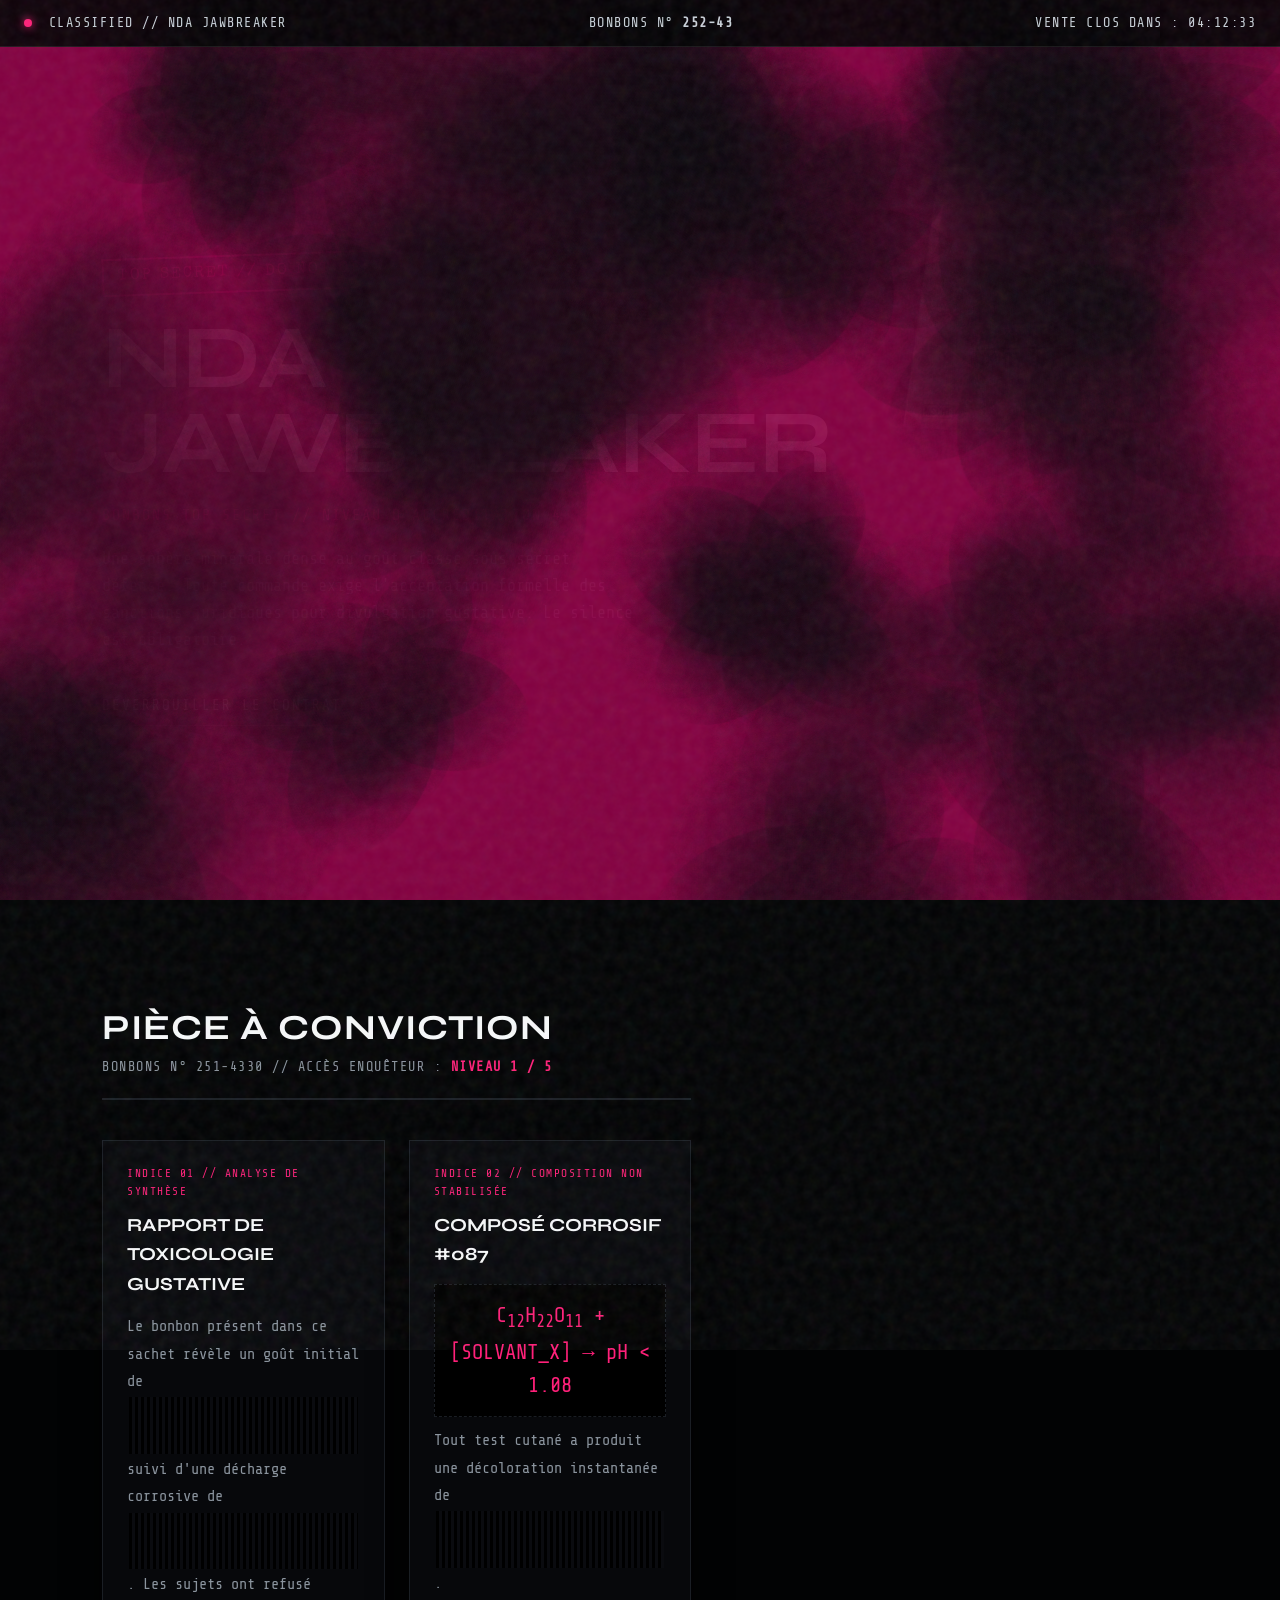
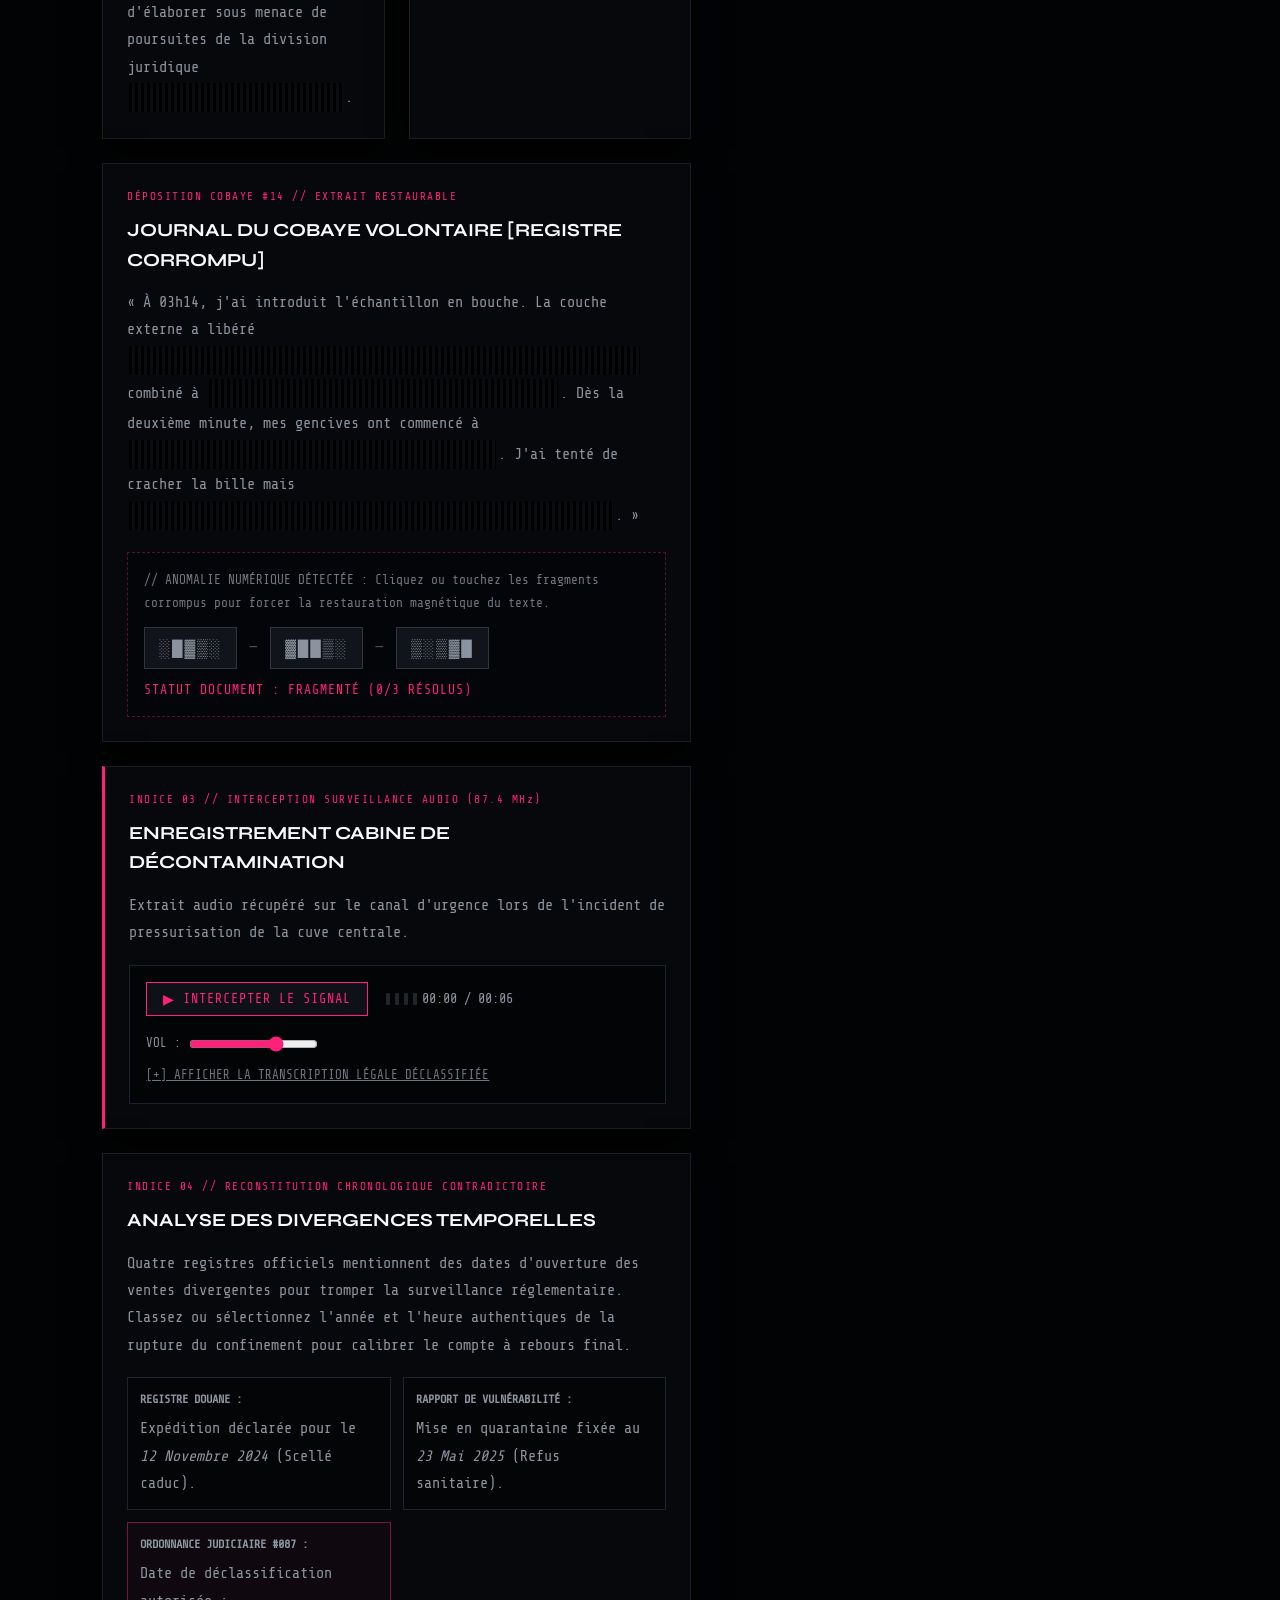
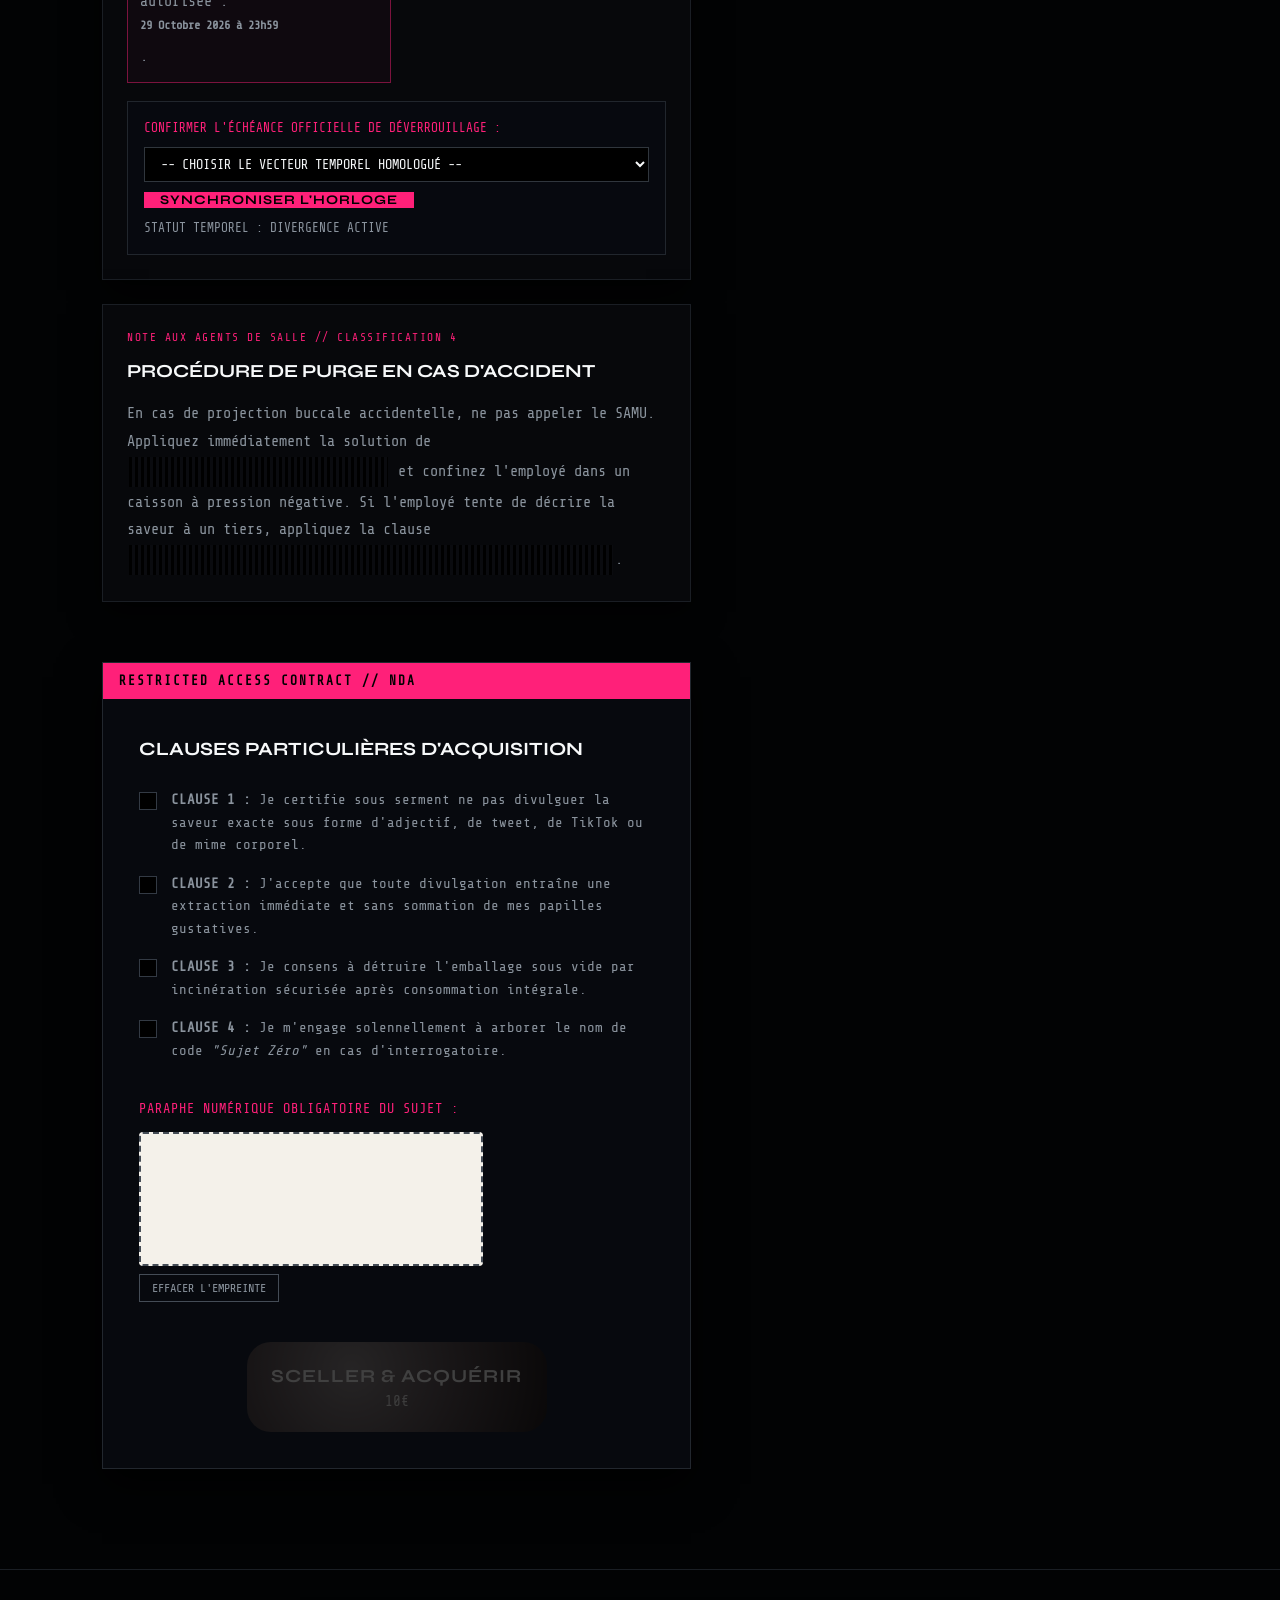
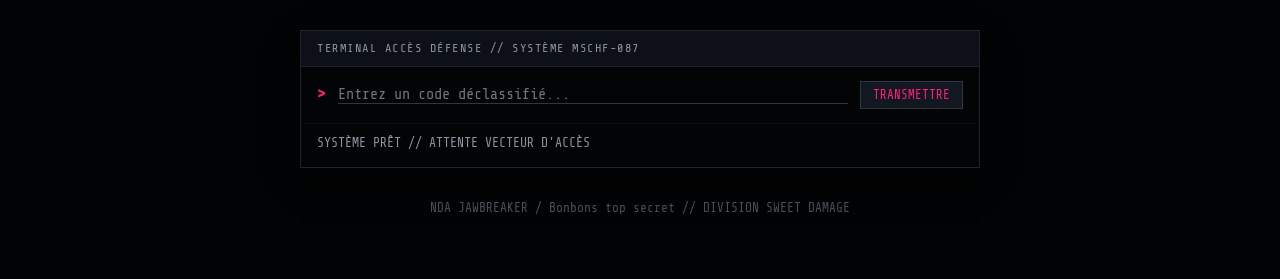
<file: index.html>
<!DOCTYPE html>
<html lang="fr">
<head>
    <meta charset="UTF-8">
    <meta name="viewport" content="width=device-width, initial-scale=1.0">
    <title>DROP #087 : NDA JAWBREAKER // SWEET DAMAGE</title>
    <link rel="preconnect" href="https://fonts.googleapis.com">
    <link rel="preconnect" href="https://fonts.gstatic.com" crossorigin>
    <link href="https://fonts.googleapis.com/css2?family=Share+Tech+Mono&family=Syne:wght@700;800&family=Special+Elite&display=swap" rel="stylesheet">
    <link rel="stylesheet" href="style.css">
</head>
<body class="loading-state">

    <!-- CANVAS INTERACTIF DE BUÉE (DISSIPATION AU CURSEUR) -->
    <canvas id="smoke-canvas" aria-hidden="true"></canvas>

    <!-- FILTRE GRAIN CINÉMA -->
    <div class="grain-overlay" aria-hidden="true"></div>

    <!-- HUD STATUT DROP -->
    <nav class="hud-bar">
        <div class="hud-left">
            <span class="pulse-dot"></span> CLASSIFIED // NDA JAWBREAKER
        </div>
        <div class="hud-center">
            BONBONS N° <strong>252-43</strong>
        </div>
        <div class="hud-right" id="hud-timer">
            VENTE CLOS DANS : <span id="countdown">04:12:87</span>
        </div>
    </nav>

    <!-- ÉLÉMENT PARALLAX FLOTTANT : ENVELOPPE KRAFT SCELLÉE & QR CODE DISSIMULÉ -->
    <aside id="evidence-specimen" aria-label="Pièce à conviction : enveloppe scellée">
        <div class="specimen-card envelope-mode" id="specimen-trigger" role="button" tabindex="0" title="Inspecter l'enveloppe confidentielle">
            <img src="envelope.png" alt="Enveloppe scellée Drop #087 Top Secret" class="envelope-img">
            <div class="qr-glow-hint" aria-hidden="true"></div>
        </div>
    </aside>

    <!-- HERO : PRÉSENTATION DU DROP -->
    <header class="hero-section">
        <div class="stamp-top-secret">TOP SECRET // DO NOT OPEN</div>
        <h1 class="glitch-title" data-text="NDA JAWBREAKER">NDA JAWBREAKER</h1>
        <p class="hero-meta">BONBONS TOP SECRET // NIVEAU D'ACCRÉDITATION 4</p>
        
        <div class="hero-briefing">
            <p>Une sphère minérale dense au goût classé sous secret défense. Toute commande exige l'acceptation formelle des sanctions juridiques pour divulgation gustative. Le silence est obligatoire.</p>
        </div>

        <a href="#contract-dossier" class="cta-scroll">
            <span>DÉVERROUILLER LE CONTRAT</span>
            <div class="arrow-down">↓</div>
        </a>
    </header>

    <!-- SECTION DOSSIER D'INSTRUCTION (ARG, TEXTES CAVIARDÉS & ENQUÊTE) -->
    <section class="dossier-section" id="contract-dossier">
        
        <div class="dossier-header">
            <h2>PIÈCE À CONVICTION</h2>
            <div class="dossier-sub">BONBONS N° 251-4330 // ACCÈS ENQUÊTEUR : <span id="investigation-status-badge">NIVEAU 1 / 5</span></div>
        </div>

        <div class="dossier-grid">
            
            <article class="report-box" id="report-toxicology">
                <span class="badge">INDICE 01 // ANALYSE DE SYNTHÈSE</span>
                <h3>RAPPORT DE TOXICOLOGIE GUSTATIVE</h3>
                <p>Le bonbon présent dans ce sachet révèle un goût initial de <span class="censor-text">CANDY CANE CHIMIQUEMENT PURIFIÉ</span> suivi d'une décharge corrosive de <span class="censor-text">MÉTAL CHAUD, D'OZONE ET D'AMERTUME ARTIFICIELLE</span>. Les sujets ont refusé d'élaborer sous menace de poursuites de la division juridique <span class="censor-text">MSCHF LEGAL DISCIPLINE</span>.</p>
            </article>

            <article class="report-box formula-box" id="report-formula">
                <span class="badge">INDICE 02 // COMPOSITION NON STABILISÉE</span>
                <h3>COMPOSÉ CORROSIF #087</h3>
                <div class="chem-formula">
                    C<sub>12</sub>H<sub>22</sub>O<sub>11</sub> + [SOLVANT_X] &rarr; pH &lt; 1.08
                </div>
                <p class="formula-caption">Tout test cutané a produit une décoloration instantanée de <span class="censor-text">LA SURFACE CELLULAIRE ÉPITHÉLIALE</span>.</p>
            </article>

            <!-- FONCTIONNALITÉ B : DOCUMENTS CORROMPUS INTERACTIFS & DÉCHIFFRABLES -->
            <article class="report-box full-span" id="report-corrupted">
                <span class="badge">DÉPOSITION COBAYE #14 // EXTRAIT RESTAURABLE</span>
                <h3>JOURNAL DU COBAYE VOLONTAIRE [REGISTRE CORROMPU]</h3>
                <p>« À 03h14, j'ai introduit l'échantillon en bouche. La couche externe a libéré <span class="censor-text">UN GOÛT VIOLENT ÉVOQUANT UN MÉDICAMENT D'ENFANCE PÉRIMÉ</span> combiné à <span class="censor-text">DE LA POUSSIÈRE DE CRAIE ET DE SOUFRE</span>. Dès la deuxième minute, mes gencives ont commencé à <span class="censor-text">ENFLER ET DEVENIR FLUORESCENTES SOUS UV</span>. J'ai tenté de cracher la bille mais <span class="censor-text">ELLE ADHÉRAIT AUX TISSUS COMME UNE VENTOUSE MINÉRALE</span>. »</p>
                
                <div class="corrupted-memo-container">
                    <p class="memo-notice">// ANOMALIE NUMÉRIQUE DÉTECTÉE : Cliquez ou touchez les fragments corrompus pour forcer la restauration magnétique du texte.</p>
                    <div class="memo-interactive-row">
                        <span class="corrupt-node" data-target="ALPHA" tabindex="0" role="button" aria-label="Restaurer premier fragment">░█▓▒░</span>
                        <span class="memo-dash">—</span>
                        <span class="corrupt-node" data-target="04" tabindex="0" role="button" aria-label="Restaurer second fragment">▓██▒░</span>
                        <span class="memo-dash">—</span>
                        <span class="corrupt-node" data-target="CLEARED" tabindex="0" role="button" aria-label="Restaurer statut">▒░▒▓█</span>
                    </div>
                    <div class="memo-solution-feedback" id="memo-feedback" aria-live="polite">STATUT DOCUMENT : FRAGMENTÉ (0/3 RÉSOLUS)</div>
                </div>
            </article>

            <!-- FONCTIONNALITÉ C : MESSAGE AUDIO D'INTERCEPTION SECRET -->
            <article class="report-box full-span secret-unlocked-box" id="audio-surveillance-module">
                <span class="badge">INDICE 03 // INTERCEPTION SURVEILLANCE AUDIO (87.4 MHz)</span>
                <h3>ENREGISTREMENT CABINE DE DÉCONTAMINATION</h3>
                <p class="audio-intro">Extrait audio récupéré sur le canal d'urgence lors de l'incident de pressurisation de la cuve centrale.</p>
                
                <div class="classified-audio-player">
                    <div class="audio-controls-row">
                        <button type="button" id="audio-play-btn" class="ctrl-btn" aria-label="Écouter le message classifié">
                            <span class="btn-icon">▶</span> <span class="btn-label">INTERCEPTER LE SIGNAL</span>
                        </button>
                        <div class="audio-track-status">
                            <span class="audio-waveform-bar" aria-hidden="true"></span>
                            <span class="audio-waveform-bar" aria-hidden="true"></span>
                            <span class="audio-waveform-bar" aria-hidden="true"></span>
                            <span class="audio-waveform-bar" aria-hidden="true"></span>
                            <span id="audio-timer-display">00:00 / 00:06</span>
                        </div>
                        <div class="audio-volume-wrap">
                            <label for="audio-volume-slider">VOL :</label>
                            <input type="range" id="audio-volume-slider" min="0" max="1" step="0.05" value="0.7" aria-label="Réglage volume">
                        </div>
                    </div>
                    
                    <button type="button" id="transcript-toggle-btn" class="transcript-btn" aria-expanded="false" aria-controls="audio-transcript-box">
                        [+] AFFICHER LA TRANSCRIPTION LÉGALE DÉCLASSIFIÉE
                    </button>

                    <div id="audio-transcript-box" class="transcript-content hidden" role="region" aria-label="Transcription audio">
                        <p><strong>[AGENT 04 - 03:15:02] :</strong> « La neutralisation a échoué. Le composant s'est solidifié avant dilution. Retenez le protocole d'urgence, la seconde clé d'accès terminale est gravée sous le code <strong>X-RAY-99</strong>. Ne laissez personne sortir de la zone d'emballage ! »</p>
                    </div>
                </div>
            </article>

            <!-- FONCTIONNALITÉ E : CHRONOLOGIE CONTRADICTOIRE & CONCORDANCE -->
            <article class="report-box full-span" id="chronology-puzzle-module">
                <span class="badge">INDICE 04 // RECONSTITUTION CHRONOLOGIQUE CONTRADICTOIRE</span>
                <h3>ANALYSE DES DIVERGENCES TEMPORELLES</h3>
                <p>Quatre registres officiels mentionnent des dates d'ouverture des ventes divergentes pour tromper la surveillance réglementaire. Classez ou sélectionnez l'année et l'heure authentiques de la rupture du confinement pour calibrer le compte à rebours final.</p>

                <div class="divergence-grid">
                    <div class="log-card">
                        <strong>REGISTRE DOUANE :</strong>
                        <p>Expédition déclarée pour le <em>12 Novembre 2024</em> (Scellé caduc).</p>
                    </div>
                    <div class="log-card">
                        <strong>RAPPORT DE VULNÉRABILITÉ :</strong>
                        <p>Mise en quarantaine fixée au <em>23 Mai 2025</em> (Refus sanitaire).</p>
                    </div>
                    <div class="log-card highlight-card">
                        <strong>ORDONNANCE JUDICIAIRE #087 :</strong>
                        <p>Date de déclassification autorisée : <strong>29 Octobre 2026 à 23h59</strong>.</p>
                    </div>
                </div>

                <div class="timeline-verification-box">
                    <label for="timeline-selector">CONFIRMER L'ÉCHÉANCE OFFICIELLE DE DÉVERROUILLAGE :</label>
                    <div class="timeline-input-group">
                        <select id="timeline-selector" aria-label="Sélectionner la date authentique de libération">
                            <option value="">-- CHOISIR LE VECTEUR TEMPOREL HOMOLOGUÉ --</option>
                            <option value="2024-11-12">12/11/2024 (Archive périmée)</option>
                            <option value="2025-05-23">23/05/2025 (Fausse piste sanitaire)</option>
                            <option value="2026-10-29">29/10/2026 (Ordonnance #087 - Réelle)</option>
                            <option value="2027-01-01">01/01/2027 (Projection caduque)</option>
                        </select>
                        <button type="button" id="confirm-timeline-btn" class="verify-btn">SYNCHRONISER L'HORLOGE</button>
                    </div>
                    <div id="timeline-feedback" class="verification-output" aria-live="polite">STATUT TEMPOREL : DIVERGENCE ACTIVE</div>
                </div>
            </article>

            <article class="report-box full-span">
                <span class="badge">NOTE AUX AGENTS DE SALLE // CLASSIFICATION 4</span>
                <h3>PROCÉDURE DE PURGE EN CAS D'ACCIDENT</h3>
                <p>En cas de projection buccale accidentelle, ne pas appeler le SAMU. Appliquez immédiatement la solution de <span class="censor-text">BICARBONATE CONCENTRÉ À 40%</span> et confinez l'employé dans un caisson à pression négative. Si l'employé tente de décrire la saveur à un tiers, appliquez la clause <span class="censor-text">D'EXTRACTION RADICALE DU LARYNX PAR VOIE AMBULATOIRE</span>.</p>
            </article>

        </div>

        <!-- CONTRAT NDA (EXISTANT SÉCURISÉ) -->
        <div class="contract-container">
            <div class="contract-ribbon">RESTRICTED ACCESS CONTRACT // NDA</div>
            <div class="contract-body">
                <h3>CLAUSES PARTICULIÈRES D'ACQUISITION</h3>
                
                <ul class="nda-list">
                    <li>
                        <label>
                            <input type="checkbox" class="nda-checkbox">
                            <span><strong>CLAUSE 1 :</strong> Je certifie sous serment ne pas divulguer la saveur exacte sous forme d'adjectif, de tweet, de TikTok ou de mime corporel.</span>
                        </label>
                    </li>
                    <li>
                        <label>
                            <input type="checkbox" class="nda-checkbox">
                            <span><strong>CLAUSE 2 :</strong> J'accepte que toute divulgation entraîne une extraction immédiate et sans sommation de mes papilles gustatives.</span>
                        </label>
                    </li>
                    <li>
                        <label>
                            <input type="checkbox" class="nda-checkbox">
                            <span><strong>CLAUSE 3 :</strong> Je consens à détruire l'emballage sous vide par incinération sécurisée après consommation intégrale.</span>
                        </label>
                    </li>
                    <li>
                        <label>
                            <input type="checkbox" class="nda-checkbox">
                            <span><strong>CLAUSE 4 :</strong> Je m'engage solennellement à arborer le nom de code <em>"Sujet Zéro"</em> en cas d'interrogatoire.</span>
                        </label>
                    </li>
                </ul>

                <!-- PAD DE SIGNATURE -->
                <div class="signature-section">
                    <p class="sig-title">PARAPHE NUMÉRIQUE OBLIGATOIRE DU SUJET :</p>
                    <div class="canvas-wrapper">
                        <canvas id="sig-canvas" width="340" height="130"></canvas>
                    </div>
                    <button id="clear-sig" type="button">EFFACER L'EMPREINTE</button>
                </div>

                <!-- ZONE DU SCEAU DE PAIEMENT -->
                <div class="seal-checkout">
                    <button id="wax-seal-btn" disabled>
                        <span class="wax-text">SCELLER &amp; ACQUÉRIR</span>
                        <span class="wax-price">10€</span>
                    </button>
                </div>

            </div>
        </div>

    </section>

    <!-- FONCTIONNALITÉ A : TERMINAL D'ACCÈS SECRET CENTRALISÉ -->
    <footer class="classified-footer">
        <div class="terminal-container-block">
            <div class="terminal-banner">TERMINAL ACCÈS DÉFENSE // SYSTÈME MSCHF-087</div>
            <div class="terminal-secret">
                <span class="term-prefix">&gt;</span>
                <input type="text" id="arg-console" placeholder="Entrez un code déclassifié..." autocomplete="off" spellcheck="false" aria-label="Terminal de déclassification">
                <button type="button" id="arg-submit-btn" class="terminal-btn">TRANSMETTRE</button>
            </div>
            <div id="arg-console-output" class="terminal-response-line" aria-live="polite">SYSTÈME PRÊT // ATTENTE VECTEUR D'ACCÈS</div>
        </div>
        <p class="footer-meta-copy">NDA JAWBREAKER / Bonbons top secret // DIVISION SWEET DAMAGE</p>
    </footer>

    <!-- FONCTIONNALITÉ D : MODAL QR CODE DISSIMULÉ -->
    <div id="qr-modal" class="modal-hidden" role="dialog" aria-modal="true" aria-labelledby="qr-modal-title">
        <div class="qr-modal-dialog">
            <button type="button" id="close-qr-modal" class="modal-close-trigger" aria-label="Fermer le document QR">✕</button>
            <h4 id="qr-modal-title">DOSSIER SOUS CELLOPHANE ÉTENDU</h4>
            <p>La lampe UV a révélé une matrice cryptée sur la tranche de l'enveloppe kraft :</p>
            
            <div class="qr-code-display-wrap">
                <!-- QR Code vectoriel haute lisibilité pointant vers la route secrète archive-087.html -->
                <svg class="qr-matrix-svg" viewBox="0 0 100 100" xmlns="http://www.w3.org/2000/svg" role="img" aria-label="QR Code vers l'archive secrète">
                    <rect width="100" height="100" fill="#ffffff" />
                    <!-- Repères de cadrage -->
                    <rect x="8" y="8" width="28" height="28" fill="#000000" />
                    <rect x="12" y="12" width="20" height="20" fill="#ffffff" />
                    <rect x="16" y="16" width="12" height="12" fill="#000000" />
                    <rect x="64" y="8" width="28" height="28" fill="#000000" />
                    <rect x="68" y="12" width="20" height="20" fill="#ffffff" />
                    <rect x="72" y="16" width="12" height="12" fill="#000000" />
                    <rect x="8" y="64" width="28" height="28" fill="#000000" />
                    <rect x="12" y="68" width="20" height="20" fill="#ffffff" />
                    <rect x="16" y="72" width="12" height="12" fill="#000000" />
                    <!-- Motifs intérieurs -->
                    <rect x="42" y="10" width="6" height="6" fill="#000000" />
                    <rect x="52" y="16" width="6" height="6" fill="#000000" />
                    <rect x="42" y="24" width="6" height="12" fill="#000000" />
                    <rect x="12" y="42" width="8" height="8" fill="#000000" />
                    <rect x="24" y="44" width="6" height="6" fill="#000000" />
                    <rect x="36" y="42" width="28" height="8" fill="#000000" />
                    <rect x="70" y="42" width="18" height="8" fill="#000000" />
                    <rect x="44" y="56" width="12" height="12" fill="#000000" />
                    <rect x="62" y="58" width="8" height="8" fill="#000000" />
                    <rect x="76" y="64" width="12" height="12" fill="#000000" />
                    <rect x="42" y="74" width="10" height="14" fill="#000000" />
                    <rect x="58" y="78" width="14" height="10" fill="#000000" />
                    <rect x="78" y="82" width="10" height="8" fill="#000000" />
                </svg>
            </div>
            
            <p class="qr-fallback-instruction">Impossibilité de numériser avec un terminal externe ?</p>
            <a href="archive-087.html" id="qr-direct-link" class="qr-alt-link">ACCÉDER MANUELLEMENT AU CACHE D'ARCHIVES #087 &rarr;</a>
        </div>
    </div>

    <!-- POP-UP ALERTE INTRUSION -->
    <div id="breach-alert" class="breach-hidden">
        <div class="breach-inner">
            <span class="breach-icon">⚠</span>
            <strong>ALERTE DE BRÈCHE DÉTECTÉE</strong>
            <p>VOTRE IDENTIFIANT RÉSEAU A ÉTÉ TRANSMIS AU CONTENTIEUX.</p>
        </div>
    </div>

    <!-- EFFET TAMPON SCELLÉ GÉANT -->
    <div id="stamp-modal" class="modal-hidden">
        <div class="big-stamp">SCELLÉ // CONFIDENTIEL</div>
    </div>

    <script src="script.js"></script>
</body>
</html>
</file>
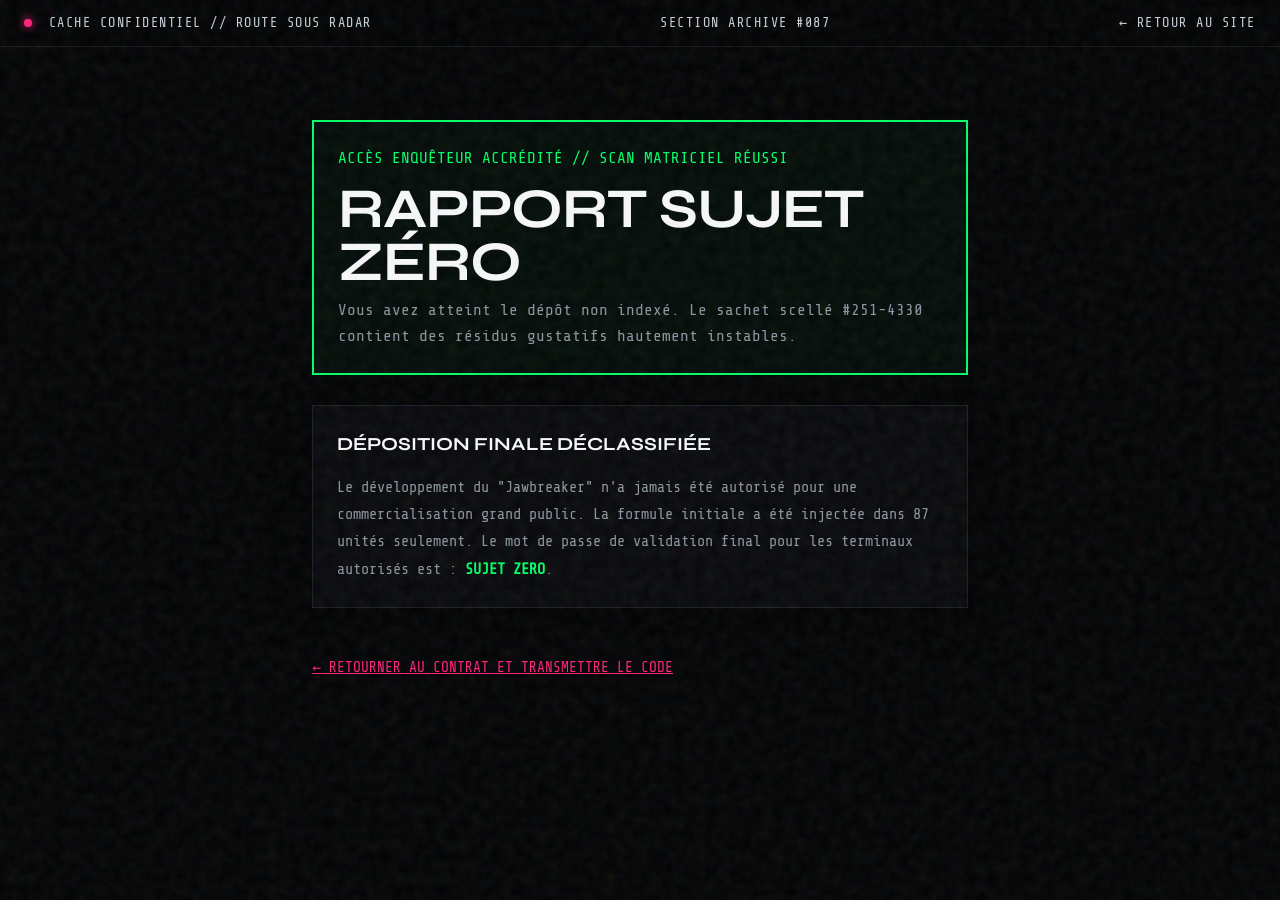
<file: archive-087.html>
<!DOCTYPE html>
<html lang="fr">
<head>
    <meta charset="UTF-8">
    <meta name="viewport" content="width=device-width, initial-scale=1.0">
    <title>ARCHIVE #087 : CACHE SÉCURISÉ // SWEET DAMAGE</title>
    <link rel="preconnect" href="https://fonts.googleapis.com">
    <link rel="preconnect" href="https://fonts.gstatic.com" crossorigin>
    <link href="https://fonts.googleapis.com/css2?family=Share+Tech+Mono&family=Syne:wght@700;800&family=Special+Elite&display=swap" rel="stylesheet">
    <link rel="stylesheet" href="style.css">
    <style>
        .secret-page-container {
            min-height: 100vh;
            padding: 120px 8vw 60px;
            max-width: 860px;
            margin: 0 auto;
            position: relative;
            z-index: 20;
        }
        .secret-seal-header {
            border: 2px solid var(--term-green);
            padding: 24px;
            background: rgba(0, 255, 102, 0.03);
            margin-bottom: 30px;
        }
        .back-link {
            display: inline-block;
            margin-top: 24px;
            color: var(--pink-wax);
            text-decoration: underline;
            font-size: 0.9rem;
        }
    </style>
</head>
<body>
    <div class="grain-overlay" aria-hidden="true"></div>

    <nav class="hud-bar">
        <div class="hud-left"><span class="pulse-dot"></span> CACHE CONFIDENTIEL // ROUTE SOUS RADAR</div>
        <div class="hud-center">SECTION ARCHIVE #087</div>
        <div class="hud-right"><a href="index.html" style="color:inherit; text-decoration:none;">&larr; RETOUR AU SITE</a></div>
    </nav>

    <main class="secret-page-container">
        <div class="secret-seal-header">
            <span class="badge" style="color:var(--term-green);">ACCÈS ENQUÊTEUR ACCRÉDITÉ // SCAN MATRICIEL RÉUSSI</span>
            <h1 class="glitch-title" style="font-size: clamp(2rem, 5vw, 3.5rem); margin-top:10px;">RAPPORT SUJET ZÉRO</h1>
            <p style="color:#8b949e; margin-top:10px;">Vous avez atteint le dépôt non indexé. Le sachet scellé #251-4330 contient des résidus gustatifs hautement instables.</p>
        </div>

        <article class="report-box" style="margin-bottom: 24px;">
            <h3>DÉPOSITION FINALE DÉCLASSIFIÉE</h3>
            <p>Le développement du "Jawbreaker" n'a jamais été autorisé pour une commercialisation grand public. La formule initiale a été injectée dans 87 unités seulement. Le mot de passe de validation final pour les terminaux autorisés est : <strong style="color:var(--term-green);">SUJET ZERO</strong>.</p>
        </article>

        <a href="index.html" class="back-link">&larr; RETOURNER AU CONTRAT ET TRANSMETTRE LE CODE</a>
    </main>
</body>
</html>
</file>
<file: style.css>
/* --- VARIABLES ET THÈME --- */
:root {
  --bg-dark: #020304;
  --bg-card: #07080b;
  --pink-wax: #ff2079;
  --pink-glow: rgba(255, 32, 121, 0.45);
  --term-green: #00ff66;
  --mono-font: 'Share Tech Mono', monospace;
  --stamp-font: 'Special Elite', cursive;
  --head-font: 'Syne', sans-serif;
}

* {
  margin: 0;
  padding: 0;
  box-sizing: border-box;
}

body {
  background-color: var(--bg-dark);
  color: #c9d1d9;
  font-family: var(--mono-font);
  overflow-x: hidden;
  position: relative;
  line-height: 1.6;
}

/* --- CANVAS VITRE EMBUÉE (Z-INDEX AU-DESSUS DU TEXTE ET DE L'ENVELOPPE) --- */
#smoke-canvas {
  position: fixed;
  inset: 0;
  width: 100vw;
  height: 100vh;
  z-index: 30;
  pointer-events: none;
}

/* --- GRAIN OVERLAY CINÉMA --- */
.grain-overlay {
  position: fixed;
  inset: -50%;
  width: 200%;
  height: 200%;
  background-image: url("data:image/svg+xml,%3Csvg viewBox='0 0 200 200' xmlns='http://www.w3.org/2000/svg'%3E%3Cfilter id='noiseFilter'%3E%3CfeTurbulence type='fractalNoise' baseFrequency='0.8' numOctaves='3' stitchTiles='stitch'/%3E%3C/filter%3E%3Crect width='100%25' height='100%25' filter='url(%23noiseFilter)' opacity='0.08'/%3E%3C/svg%3E");
  pointer-events: none;
  z-index: 999;
}

/* --- HUD BARRE FIXE --- */
.hud-bar {
  position: fixed;
  top: 0;
  left: 0;
  width: 100%;
  padding: 12px 24px;
  display: flex;
  justify-content: space-between;
  align-items: center;
  font-size: 0.85rem;
  letter-spacing: 1.5px;
  background: rgba(2, 3, 4, 0.9);
  backdrop-filter: blur(10px);
  border-bottom: 1px solid rgba(255, 255, 255, 0.08);
  z-index: 100;
}

.pulse-dot {
  display: inline-block;
  width: 8px;
  height: 8px;
  background: var(--pink-wax);
  border-radius: 50%;
  margin-right: 8px;
  box-shadow: 0 0 8px var(--pink-wax);
  animation: pulse 1.4s infinite;
}

@keyframes pulse {
  0%, 100% { opacity: 1; transform: scale(1); }
  50% { opacity: 0.3; transform: scale(0.85); }
}

/* --- ÉLÉMENT PARALLAX : ENVELOPPE KRAFT FLOTTANTE --- */
#evidence-specimen {
  position: fixed;
  right: 3vw;
  top: 12vh;
  z-index: 20;
  transition: transform 0.1s ease-out;
  width: clamp(320px, 34vw, 520px);
  cursor: pointer;
}

.specimen-card.envelope-mode {
  background: transparent;
  border: none;
  box-shadow: none;
  backdrop-filter: none;
  padding: 0;
  width: 100%;
  display: block;
  position: relative;
}

.envelope-img {
  width: 100%;
  height: auto;
  display: block;
  filter: drop-shadow(0 25px 45px rgba(0, 0, 0, 1)) drop-shadow(0 0 35px rgba(255, 32, 121, 0.4));
  transition: filter 0.3s ease;
}

.specimen-card:hover .envelope-img,
.specimen-card:focus-visible .envelope-img {
  filter: drop-shadow(0 25px 45px rgba(0, 0, 0, 1)) drop-shadow(0 0 45px rgba(255, 32, 121, 0.557));
}

.qr-glow-hint {
  position: absolute;
  bottom: 12%;
  right: 14%;
  width: 38px;
  height: 38px;
  border: 1px dashed var(--pink-glow);
  border-radius: 4px;
  opacity: 0.4;
  animation: pulse 2s infinite;
}

/* --- HERO SECTION --- */
.hero-section {
  min-height: 100vh;
  padding: 140px 8vw 60px;
  display: flex;
  flex-direction: column;
  justify-content: center;
  max-width: 65vw;
  position: relative;
  z-index: 20;
}

.stamp-top-secret {
  display: inline-block;
  font-family: var(--stamp-font);
  color: var(--pink-wax);
  border: 2px solid var(--pink-wax);
  padding: 4px 14px;
  font-size: 1rem;
  letter-spacing: 2px;
  margin-bottom: 24px;
  width: fit-content;
  transform: rotate(-2deg);
  background: rgba(0, 0, 0, 0.5);
}

.glitch-title {
  font-family: var(--head-font);
  font-size: clamp(3rem, 7vw, 6.5rem);
  line-height: 0.95;
  color: #f7f9fa;
  letter-spacing: -1px;
  text-transform: uppercase;
}

.hero-meta {
  color: var(--pink-wax);
  letter-spacing: 2px;
  margin: 18px 0;
  font-size: 0.95rem;
}

.hero-briefing {
  max-width: 540px;
  color: #8b949e;
  font-size: 1.05rem;
  margin-bottom: 40px;
}

.cta-scroll {
  display: flex;
  align-items: center;
  gap: 15px;
  color: #f7f9fa;
  text-decoration: none;
  font-size: 0.9rem;
  letter-spacing: 2px;
  border-bottom: 1px solid rgba(255, 255, 255, 0.3);
  padding-bottom: 8px;
  width: fit-content;
  transition: all 0.2s;
  pointer-events: auto;
}

.cta-scroll:hover {
  color: var(--pink-wax);
  border-color: var(--pink-wax);
}

/* --- DOSSIER & INDICES --- */
.dossier-section {
  padding: 100px 8vw;
  max-width: 62vw;
  position: relative;
  z-index: 20;
}

.dossier-header {
  border-bottom: 2px solid #1a1e24;
  padding-bottom: 20px;
  margin-bottom: 40px;
}

.dossier-header h2 {
  font-family: var(--head-font);
  font-size: 2.2rem;
  letter-spacing: 1px;
  color: #f7f9fa;
}

.dossier-sub {
  color: #8b949e;
  font-size: 0.85rem;
  letter-spacing: 1.5px;
}

#investigation-status-badge {
  color: var(--pink-wax);
  font-weight: bold;
}

.dossier-grid {
  display: grid;
  grid-template-columns: 1fr 1fr;
  gap: 24px;
  margin-bottom: 60px;
}

.report-box {
  background: var(--bg-card);
  border: 1px solid #1a1e24;
  padding: 24px;
  position: relative;
  box-shadow: 0 10px 30px rgba(0, 0, 0, 0.8);
}

.report-box.full-span {
  grid-column: 1 / -1;
}

.report-box .badge {
  display: block;
  font-size: 0.7rem;
  color: var(--pink-wax);
  letter-spacing: 1.5px;
  margin-bottom: 10px;
}

.report-box h3 {
  font-family: var(--head-font);
  font-size: 1.15rem;
  color: #f7f9fa;
  margin-bottom: 14px;
}

.report-box p {
  font-size: 0.95rem;
  color: #8b949e;
  line-height: 1.8;
}

/* --- TEXTES CAVIARDÉS : LAMPE TORCHE DYNAMIQUE --- */
.censor-text {
  --torch-x: 50%;
  --torch-y: 50%;
  position: relative;
  display: inline-block;
  padding: 1px 8px;
  margin: 2px 2px;
  background-color: #000;
  color: var(--pink-wax);
  font-family: var(--mono-font);
  font-weight: bold;
  letter-spacing: 1px;
  cursor: crosshair;
  user-select: none;
  vertical-align: baseline;
  box-shadow: inset 0 0 0 1px #11141a;
  border-radius: 2px;
}

.censor-text::after {
  content: "";
  position: absolute;
  inset: 0;
  background-color: #000;
  background-image: repeating-linear-gradient(
    90deg,
    #000 0px,
    #000 3px,
    #0a0b0f 3px,
    #0a0b0f 6px
  );
  pointer-events: none;
  transition: opacity 0.3s ease-out;
}

.censor-text:hover::after {
  opacity: 1;
  -webkit-mask-image: radial-gradient(
    circle 50px at var(--torch-x) var(--torch-y),
    transparent 0%,
    transparent 60%,
    rgba(0, 0, 0, 0.7) 80%,
    black 100%
  );
  mask-image: radial-gradient(
    circle 50px at var(--torch-x) var(--torch-y),
    transparent 0%,
    transparent 60%,
    rgba(0, 0, 0, 0.7) 80%,
    black 100%
  );
}

.censor-text:hover {
  text-shadow: 0 0 8px rgba(255, 32, 121, 0.8), -1px 0 #00ff66;
  animation: jitter 0.12s infinite alternate;
}

@keyframes jitter {
  0% { transform: translate(0, 0); }
  50% { transform: translate(-0.8px, 0.8px); }
  100% { transform: translate(0.8px, -0.8px); }
}

.chem-formula {
  font-size: 1.3rem;
  color: var(--pink-wax);
  background: #000;
  padding: 14px;
  text-align: center;
  border: 1px dashed #1a1e24;
  margin-bottom: 10px;
}

/* --- FONCTIONNALITÉ B : DOCUMENTS CORROMPUS & CLUSTERS --- */
.corrupted-memo-container {
  margin-top: 20px;
  padding: 16px;
  background: #040508;
  border: 1px dashed rgba(255, 32, 121, 0.35);
}

.memo-notice {
  font-size: 0.8rem !important;
  color: #6e7681 !important;
  margin-bottom: 12px;
}

.memo-interactive-row {
  display: flex;
  align-items: center;
  gap: 12px;
  flex-wrap: wrap;
  margin-bottom: 10px;
}

.corrupt-node {
  background: #11141a;
  border: 1px solid #30363d;
  color: #8b949e;
  padding: 6px 14px;
  font-size: 1.1rem;
  letter-spacing: 2px;
  cursor: pointer;
  transition: all 0.25s ease;
  user-select: none;
}

.corrupt-node:hover,
.corrupt-node:focus-visible {
  border-color: var(--pink-wax);
  color: var(--pink-wax);
  box-shadow: 0 0 10px var(--pink-glow);
  outline: none;
}

.corrupt-node.restored {
  background: rgba(0, 255, 102, 0.08);
  border-color: var(--pink-wax);
  color: var(--pink-wax);
  box-shadow: 0 0 8px rgba(0, 255, 102, 0.25);
  cursor: default;
}

.memo-dash {
  color: #484f58;
}

.memo-solution-feedback {
  font-size: 0.82rem;
  color: var(--pink-wax);
  letter-spacing: 1px;
}

/* --- FONCTIONNALITÉ C : MODULE AUDIO D'INTERCEPTION --- */
.secret-unlocked-box {
  border-left: 3px solid var(--pink-wax);
}

.classified-audio-player {
  margin-top: 18px;
  padding: 16px;
  background: #030406;
  border: 1px solid #1a222d;
}

.audio-controls-row {
  display: flex;
  align-items: center;
  gap: 18px;
  flex-wrap: wrap;
}

.ctrl-btn {
  background: #0e1218;
  border: 1px solid var(--pink-wax);
  color: var(--pink-wax);
  font-family: var(--mono-font);
  font-size: 0.85rem;
  padding: 8px 16px;
  cursor: pointer;
  display: inline-flex;
  align-items: center;
  gap: 8px;
  letter-spacing: 1px;
  transition: background 0.2s, box-shadow 0.2s;
}

.ctrl-btn:hover,
.ctrl-btn:focus-visible {
  background: rgba(0, 255, 102, 0.15);
  box-shadow: 0 0 12px rgba(0, 255, 102, 0.4);
  outline: none;
}

.audio-track-status {
  display: flex;
  align-items: center;
  gap: 5px;
  font-size: 0.85rem;
  color: #8b949e;
}

.audio-waveform-bar {
  display: inline-block;
  width: 4px;
  height: 12px;
  background: #21262d;
  border-radius: 1px;
}

.playing .audio-waveform-bar {
  background: var(--pink-wax);
  animation: wavePulse 0.6s infinite ease-in-out alternate;
}

.playing .audio-waveform-bar:nth-child(2) { animation-delay: 0.15s; }
.playing .audio-waveform-bar:nth-child(3) { animation-delay: 0.3s; }
.playing .audio-waveform-bar:nth-child(4) { animation-delay: 0.45s; }

@keyframes wavePulse {
  0% { height: 6px; }
  100% { height: 22px; }
}

.audio-volume-wrap {
  display: flex;
  align-items: center;
  gap: 8px;
  font-size: 0.78rem;
  color: #8b949e;
}

.audio-volume-wrap input[type="range"] {
  accent-color: var(--pink-wax);
  cursor: pointer;
}

.transcript-btn {
  margin-top: 14px;
  background: transparent;
  border: none;
  color: #6e7681;
  font-family: var(--mono-font);
  font-size: 0.78rem;
  text-decoration: underline;
  cursor: pointer;
  padding: 0;
}

.transcript-btn:hover {
  color: #c9d1d9;
}

.transcript-content {
  margin-top: 12px;
  padding: 12px 14px;
  background: #090c12;
  border-left: 2px solid #30363d;
  font-size: 0.88rem !important;
  color: #c9d1d9 !important;
}

.transcript-content.hidden {
  display: none;
}

/* --- FONCTIONNALITÉ E : PUZZLE CHRONOLOGIQUE --- */
.divergence-grid {
  display: grid;
  grid-template-columns: repeat(auto-fit, minmax(200px, 1fr));
  gap: 12px;
  margin: 18px 0;
}

.log-card {
  background: #040507;
  border: 1px solid #1e242c;
  padding: 12px;
  font-size: 0.84rem;
}

.log-card strong {
  color: #8b949e;
  display: block;
  margin-bottom: 6px;
  font-size: 0.75rem;
}

.highlight-card {
  border-color: rgba(255, 32, 121, 0.45);
  background: rgba(255, 32, 121, 0.03);
}

.timeline-verification-box {
  margin-top: 14px;
  padding: 16px;
  background: #07090f;
  border: 1px solid #21262d;
}

.timeline-verification-box label {
  display: block;
  font-size: 0.8rem;
  color: var(--pink-wax);
  margin-bottom: 8px;
}

.timeline-input-group {
  display: flex;
  gap: 10px;
  flex-wrap: wrap;
}

.timeline-input-group select {
  flex: 1;
  min-width: 240px;
  background: #000;
  border: 1px solid #30363d;
  color: #f7f9fa;
  font-family: var(--mono-font);
  font-size: 0.85rem;
  padding: 8px 12px;
  outline: none;
}

.verify-btn {
  background: var(--pink-wax);
  color: #000;
  border: none;
  font-family: var(--head-font);
  font-weight: bold;
  font-size: 0.82rem;
  padding: 0 16px;
  cursor: pointer;
  letter-spacing: 1px;
}

.verify-btn:hover {
  background: #ff529a;
}

.verification-output {
  margin-top: 10px;
  font-size: 0.8rem;
  color: #8b949e;
}

/* --- CONTRAT & SIGNATURE --- */
.contract-container {
  background: #07090e;
  border: 1px solid #22272e;
  position: relative;
  margin-top: 40px;
  box-shadow: 0 15px 40px rgba(0, 0, 0, 0.9);
  z-index: 40;
}

.contract-ribbon {
  background: var(--pink-wax);
  color: #000;
  font-weight: bold;
  padding: 8px 16px;
  font-size: 0.8rem;
  letter-spacing: 2px;
}

.contract-body {
  padding: 36px;
}

.contract-body h3 {
  font-family: var(--head-font);
  color: #f7f9fa;
  margin-bottom: 24px;
}

.nda-list {
  list-style: none;
  display: flex;
  flex-direction: column;
  gap: 16px;
  margin-bottom: 36px;
}

.nda-list label {
  display: flex;
  align-items: flex-start;
  gap: 14px;
  cursor: pointer;
  font-size: 0.88rem;
  color: #8b949e;
}

.nda-list label:hover {
  color: #f7f9fa;
}

.nda-checkbox {
  appearance: none;
  width: 18px;
  height: 18px;
  background: #000;
  border: 1px solid #333a44;
  flex-shrink: 0;
  margin-top: 3px;
  cursor: pointer;
}

.nda-checkbox:checked {
  background: var(--pink-wax);
  border-color: var(--pink-wax);
  box-shadow: 0 0 8px var(--pink-wax);
}

.signature-section {
  margin: 30px 0;
}

.sig-title {
  font-size: 0.85rem;
  color: var(--pink-wax);
  letter-spacing: 1px;
  margin-bottom: 12px;
}

.canvas-wrapper {
  background: #f4f1ea;
  border: 2px dashed #444c56;
  width: fit-content;
  max-width: 100%;
  border-radius: 4px;
}

#sig-canvas {
  display: block;
  cursor: crosshair;
  touch-action: none;
}

#clear-sig {
  background: transparent;
  border: 1px solid #444c56;
  color: #8b949e;
  padding: 6px 12px;
  font-family: var(--mono-font);
  font-size: 0.75rem;
  margin-top: 8px;
  cursor: pointer;
}

#clear-sig:hover {
  color: #fff;
  border-color: #fff;
}

/* --- SCEAU DE PAIEMENT --- */
.seal-checkout {
  margin-top: 40px;
  text-align: center;
}

#wax-seal-btn {
  width: 300px;
  height: 90px;
  border-radius: 24px;
  border: none;
  background: radial-gradient(circle at 35% 30%, #ff6ea7 0%, var(--pink-wax) 50%, #880033 100%);
  box-shadow: 0 12px 35px var(--pink-glow), inset 0 0 15px rgba(255,255,255,0.4);
  color: #fff;
  cursor: pointer;
  display: flex;
  flex-direction: column;
  align-items: center;
  justify-content: center;
  margin: 0 auto;
  transition: transform 0.2s cubic-bezier(0.175, 0.885, 0.32, 1.275);
}

#wax-seal-btn:not(:disabled):hover {
  transform: scale(1.04);
}

#wax-seal-btn:disabled {
  filter: grayscale(0.95) brightness(0.25);
  cursor: not-allowed;
  box-shadow: none;
}

.wax-text {
  font-family: var(--head-font);
  font-size: 1.15rem;
  font-weight: bold;
  letter-spacing: 1px;
}

.wax-price {
  font-family: var(--mono-font);
  font-size: 0.9rem;
  margin-top: 6px;
  opacity: 0.9;
}

/* --- FONCTIONNALITÉ A : TERMINAL FOOTER AGRANDI --- */
.classified-footer {
  padding: 60px 8vw;
  border-top: 1px solid #1a1e24;
  position: relative;
  z-index: 40;
}

.terminal-container-block {
  max-width: 680px;
  margin: 0 auto 30px;
  background: #030406;
  border: 1px solid #1e242d;
  box-shadow: 0 12px 30px rgba(0, 0, 0, 0.85);
}

.terminal-banner {
  background: #0d1117;
  padding: 8px 16px;
  font-size: 0.75rem;
  letter-spacing: 1.5px;
  color: #8b949e;
  border-bottom: 1px solid #1a222d;
}

.terminal-secret {
  display: flex;
  align-items: center;
  gap: 12px;
  padding: 14px 16px;
}

.term-prefix {
  color: var(--pink-wax);
  font-weight: bold;
}

#arg-console {
  background: transparent;
  border: none;
  border-bottom: 1px solid #30363d;
  color: var(--pink-wax);
  font-family: var(--mono-font);
  font-size: 0.95rem;
  outline: none;
  flex: 1;
}

.terminal-btn {
  background: #111822;
  border: 1px solid #30363d;
  color: var(--pink-wax);
  font-family: var(--mono-font);
  font-size: 0.78rem;
  padding: 6px 12px;
  cursor: pointer;
}

.terminal-btn:hover {
  border-color: var(--pink-wax);
  background: rgba(255, 110, 167, 0.1);
}

.terminal-response-line {
  padding: 8px 16px 14px;
  font-size: 0.82rem;
  color: #8b949e;
  border-top: 1px solid rgba(255, 255, 255, 0.03);
}

.footer-meta-copy {
  text-align: center;
  font-size: 0.8rem;
  color: #484f58;
}

/* --- FONCTIONNALITÉ D : MODAL QR CODE --- */
#qr-modal {
  position: fixed;
  inset: 0;
  background: rgba(0, 0, 0, 0.88);
  backdrop-filter: blur(8px);
  display: flex;
  align-items: center;
  justify-content: center;
  z-index: 500;
  padding: 20px;
}

.qr-modal-dialog {
  background: #090c12;
  border: 1px solid var(--pink-wax);
  box-shadow: 0 0 35px rgba(255, 110, 167, 0.25);
  max-width: 420px;
  width: 100%;
  padding: 26px;
  position: relative;
  text-align: center;
}

.modal-close-trigger {
  position: absolute;
  top: 12px;
  right: 14px;
  background: transparent;
  border: none;
  color: #8b949e;
  font-size: 1.2rem;
  cursor: pointer;
}

.modal-close-trigger:hover {
  color: #fff;
}

.qr-modal-dialog h4 {
  font-family: var(--head-font);
  color: #fff;
  font-size: 1.2rem;
  margin-bottom: 8px;
}

.qr-modal-dialog p {
  font-size: 0.85rem;
  color: #8b949e;
  margin-bottom: 18px;
}

.qr-code-display-wrap {
  background: #ffffff;
  padding: 12px;
  width: 200px;
  height: 200px;
  margin: 0 auto 16px;
  display: flex;
  align-items: center;
  justify-content: center;
}

.qr-matrix-svg {
  width: 100%;
  height: 100%;
}

.qr-fallback-instruction {
  font-size: 0.75rem !important;
  color: #6e7681 !important;
  margin-bottom: 8px !important;
}

.qr-alt-link {
  display: inline-block;
  color: var(--pink-wax);
  font-size: 0.82rem;
  text-decoration: underline;
  letter-spacing: 1px;
}

/* --- POP-UP BRÈCHE SÉCURITÉ RESPONSIVE --- */
#breach-alert {
  position: fixed;
  bottom: 24px;
  left: 24px;
  max-width: min(420px, calc(100vw - 48px));
  box-sizing: border-box;
  background: #7f1d1d;
  color: #fff;
  border: 1px solid #ef4444;
  padding: 14px 18px;
  font-size: 0.85rem;
  line-height: 1.45;
  box-shadow: 0 10px 25px rgba(0, 0, 0, 0.9);
  z-index: 200;
  transition: opacity 0.3s, transform 0.3s;
  word-break: break-word;
}

.breach-hidden {
  opacity: 0;
  transform: translateY(20px);
  pointer-events: none;
}

/* --- IMPACT TAMPON GÉANT --- */
#stamp-modal {
  position: fixed;
  inset: 0;
  background: rgba(0, 0, 0, 0.75);
  backdrop-filter: blur(5px);
  display: flex;
  align-items: center;
  justify-content: center;
  z-index: 300;
  pointer-events: none;
}

.modal-hidden {
  display: none !important;
}

.big-stamp {
  font-family: var(--stamp-font);
  font-size: clamp(3rem, 8vw, 7rem);
  color: #ff0055;
  border: 8px solid #ff0055;
  padding: 10px 40px;
  text-transform: uppercase;
  transform: rotate(-14deg) scale(1.8);
  opacity: 0;
  animation: slam 0.35s cubic-bezier(0.1, 0.9, 0.2, 1) forwards;
}

@keyframes slam {
  to {
    opacity: 1;
    transform: rotate(-14deg) scale(1);
  }
}

/* =========================================================
   ADAPTATION RESPONSIVE (TABLETTES & MOBILES)
   ========================================================= */

@media (max-width: 1024px) {
  .hero-section,
  .dossier-section {
    max-width: 100%;
    padding-left: 6vw;
    padding-right: 6vw;
  }

  #evidence-specimen {
    width: clamp(220px, 30vw, 320px);
    right: 2vw;
    top: 15vh;
    opacity: 0.75;
  }

  .dossier-grid {
    grid-template-columns: 1fr;
  }
}

@media (max-width: 768px) {
  .hud-bar {
    padding: 10px 14px;
    font-size: 0.72rem;
    flex-wrap: wrap;
    gap: 6px;
    justify-content: space-between;
  }

  .hud-center {
    order: 3;
    width: 100%;
    text-align: center;
    border-top: 1px solid rgba(255, 255, 255, 0.05);
    padding-top: 4px;
  }

  .hero-section {
    padding: 110px 6vw 40px;
    max-width: 100%;
  }

  .glitch-title {
    font-size: clamp(2.2rem, 10vw, 3.8rem);
  }

  .hero-briefing {
    font-size: 0.95rem;
  }

  #evidence-specimen {
    position: fixed;
    top: 22vh;
    right: -20px;
    margin: 0;
    width: 58vw;
    max-width: 240px;
    opacity: 0.45;
    z-index: 10;
    pointer-events: auto;
  }

  .dossier-section {
    padding: 40px 6vw 80px;
    max-width: 100%;
  }

  .dossier-header h2 {
    font-size: 1.6rem;
  }

  .report-box {
    padding: 18px;
  }

  .contract-body {
    padding: 20px 16px;
  }

  .nda-list label {
    font-size: 0.8rem;
  }

  .canvas-wrapper {
    width: 100%;
  }

  #sig-canvas {
    width: 100%;
    height: 120px;
  }

  #wax-seal-btn {
    width: 100%;
    max-width: 280px;
    height: 78px;
    border-radius: 18px;
  }

  .wax-text {
    font-size: 1.05rem;
  }

  .wax-price {
    font-size: 0.85rem;
  }

  .classified-footer {
    padding: 40px 6vw;
  }

  #breach-alert {
    bottom: 16px;
    left: 50%;
    transform: translateX(-50%);
    width: calc(100vw - 32px);
    max-width: none;
    padding: 12px 14px;
    font-size: 0.78rem;
  }

  #breach-alert.breach-hidden {
    transform: translate(-50%, 20px);
  }
}

@media (prefers-reduced-motion: reduce) {
  *, ::before, ::after {
    animation-duration: 0.01ms !important;
    animation-iteration-count: 1 !important;
    transition-duration: 0.01ms !important;
    scroll-behavior: auto !important;
  }
  #smoke-canvas {
    display: none;
  }
}
</file>
